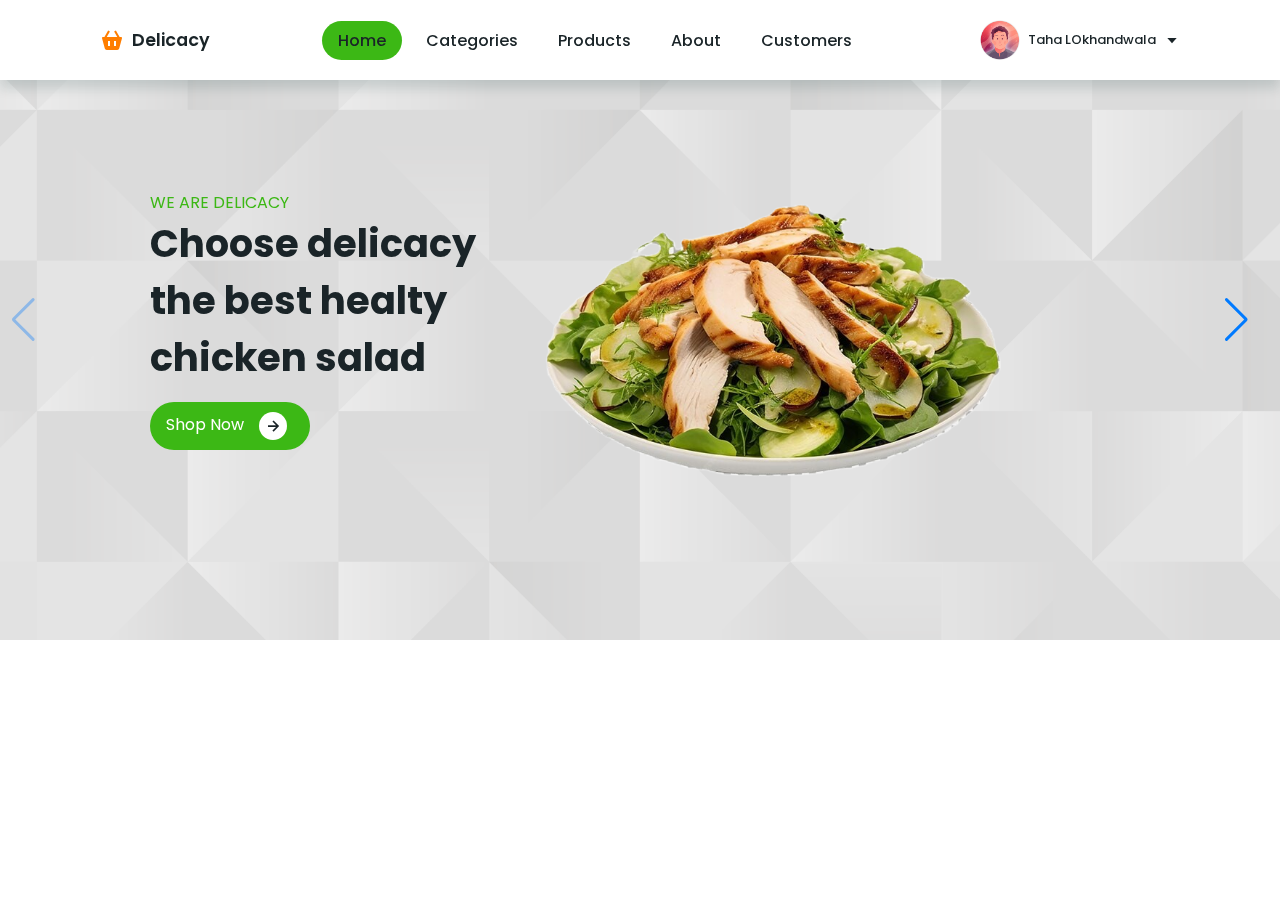
<file: Website 2/index.html>
<!DOCTYPE html>
<html lang="en">
  <head>
    <meta charset="UTF-8" />
    <meta name="viewport" content="width=device-width, initial-scale=1.0" />
    <title>Responsive Fruits and Vegetables Website</title>
    <link rel="stylesheet" href="style.css" />
    <link
      rel="stylesheet"
      href="https://cdn.jsdelivr.net/npm/boxicons@latest/css/boxicons.min.css"
    />
    <link
      rel="stylesheet"
      href="https://cdn.jsdelivr.net/npm/swiper@11/swiper-bundle.min.css"
    />
  </head>
  <body>
    <header>
      <a href="#" class="logo"><i class="bx bxs-basket"></i>Delicacy</a>

      <div class="bx bx-menu" id="menu-icon"></div>

      <ul class="navbar">
        <li><a href="#home" class="home-active">Home</a></li>
        <li><a href="#categories">Categories</a></li>
        <li><a href="#products">Products</a></li>
        <li><a href="#about">About</a></li>
        <li><a href="#customers">Customers</a></li>
      </ul>

      <div class="profile">
        <img src="profile.jpg" alt="" />
        <span>Taha LOkhandwala</span>
        <i class="bx bx-caret-down"></i>
      </div>
    </header>
    <section class="home swiper" id="home">
      <div class="swiper-wrapper">
        <div class="swiper-slide container">
          <div class="contain">
            <div class="home-text">
              <span>We are delicacy</span>
              <h1>
                Choose delicacy <br />the best healty <br />
                chicken salad
              </h1>
              <a href="#" class="btn"
                >Shop Now<i class="bx bx-right-arrow-alt"></i
              ></a>
            </div>
            <img class="cSalad" src="img1.png" alt="" width="800px"/>
          </div>
        </div>

        <div class="swiper-slide container">
          <div class="contain">
            <div class="home-text">
              <span>We are delicacy</span>
              <h1>
                Choose delicacy <br />the best healty <br />
                chicken salad
              </h1>
              <a href="#" class="btn"
                >Shop Now<i class="bx bx-right-arrow-alt"></i
              ></a>
            </div>
            <img class = "cSalad"src="img2.png" alt="" />
          </div>
        </div>

        <div class="swiper-slide container">
          <div class="contain">
            <div class="home-text">
              <span>We are delicacy</span>
              <h1>
                Choose delicacy <br />the best healty <br />
                chicken salad
              </h1>
              <a href="#" class="btn"
                >Shop Now<i class="bx bx-right-arrow-alt"></i
              ></a>
            </div>
            <img class = "cSalad"src="img3.png" alt="" />
          </div>
        </div>
      </div>
      <div class="swiper-button-next"></div>
      <div class="swiper-button-prev"></div>
    </section>
    <script src="https://cdn.jsdelivr.net/npm/swiper@11/swiper-bundle.min.js"></script>
    <script src="script.js"></script>
  </body>
</html>
</file>
<file: Website 2/style.css>
@import url("https://fonts.googleapis.com/css2?family=Poppins:wght@200;300;400;500;600;700;900&display=swap");
*{
    font-family : 'Poppins',sans-serif;
    margin: 0;
    padding: 0;
    box-sizing: border-box;
    list-style: none;
    text-decoration: none;
    scroll-padding-top: 2rem;
    scroll-behavior: smooth;
}

:root{
    --green-color: #3cb815;
    --light-green-color: #c0eb7b;
    --orange-color: #ff7e00
    --light-orange-color: #f75f1d;
    --text-color: #1a2428;
    --bg-color: #fff;
}
section{
    padding: 4.5rem 0 1.5rem;

}
img{
    width: 100%;
}
body{
    color: var(--text-color);
}

.profile img{
    object-fit: cover;
    object-position: cover;
    width: 40px;
    height: 40px;
    border-radius: 50%;
}
header{
    position: fixed;
    width: 100%;
    top: 0;
    right: 0;
    z-index: 1000;
    display: flex;
    align-items: center;
    justify-content: space-between;
    background: var(--bg-color);
    box-shadow: 0 8px 11px rgb(14 55 54 / 15%);
    padding: 20px 100px;
    transition: 0.5s;
}
.profile{
    display: flex;
    align-items: center;
    column-gap: 0.5rem;
    cursor: pointer;
}
.profile span {
    font-size: 13px;
    font-weight: 500;   
}
.logo{
    display: flex;
    align-items: center;
    font-size: 1.1rem;
    font-weight: 600;
    color: var(--text-color);
    column-gap: 0.5rem;
}
.logo .bx{
    font-size: 24px;
    color: #ff7e00;
}
.navbar{
  display: flex;
  column-gap: 0.5rem;
}
.navbar a{
    font-size: 1rem;
    font-weight: 500;
    color: var(--text-color);
    padding: 0.5rem 1rem;
}
.navbar a:hover,
.navbar .home-active{
    background: var(--green-color);
    border-radius: 5rem;
    color: var(--text-color);
    transition: background 0.25s;
}
#menu-icon{
    font-size: 24px;
    cursor: pointer;
    z-index: 1000;
    display: none;
}
.contain{
    position: relative;
    width: 100%;
    min-height: 640px;
    display: flex;
    align-items: center;
    background: url('imgContain.png');
    background-repeat: no-repeat;
    background-size: cover;
    background-position: center;
    overflow: hidden;
}
.contain .cSalad{
    width: 600px;
    position: absolute;
    right: 200px;
}
.home-text{
    padding: 0 150px;
    /* font-size: x-large; */
}
.home-text span{
    font-weight: 400;
    text-transform: uppercase;
    color: var(--green-color);
}
.home-text h1{
    font-size: 2.4rem;
    font-weight: 700;
    margin-bottom: 1rem;
}
.btn{
    padding: 0.6rem 1rem;
    background: var(--green-color);
    color: var(--bg-color);
    border-radius: 5rem;
    display: flex;
    justify-content: space-between;
    column-gap: 0.5rem;
    max-width: 160px;
}
.btn .bx{
   padding: 4px;
   background: var(--bg-color);
   color: var(--text-color);
   border-radius: 1rem;
   font-size: 20px;
   margin: auto;
}
.btn:hover{
    background-color: #ff7e00;
    transition: 0.15s ease;
}

.swiper-button-next{
    background: ;
    background-repeat: no-repeat;
    background-size: 100% auto;
    background-position: center;
    margin-right: 20px;
}
</file>
